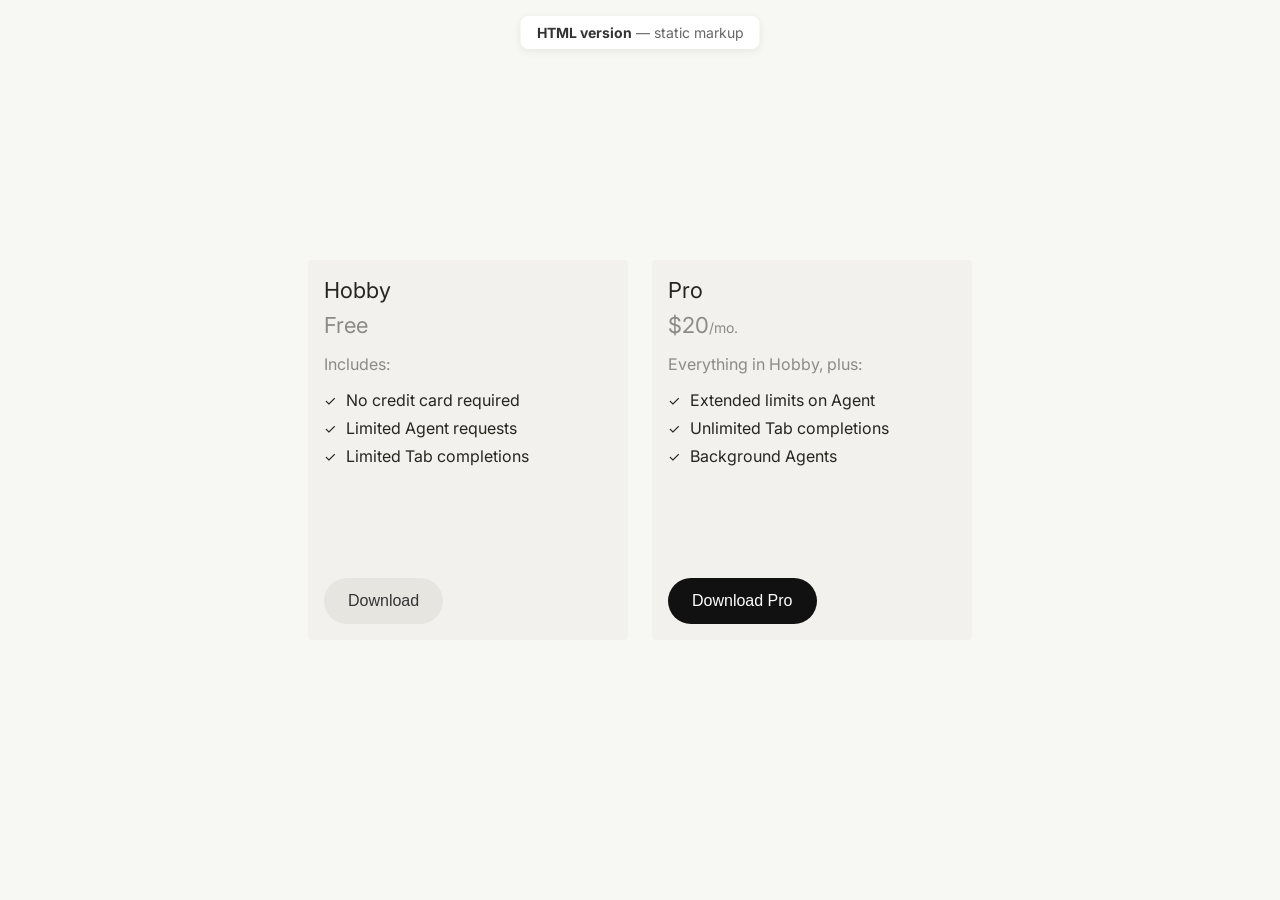
<file: index.html>
<!DOCTYPE html>
<html lang="en">
<head>
    <!-- Global page metadata and baseline typography -->
    <meta charset="UTF-8">
    <meta name="viewport" content="width=device-width, initial-scale=1.0">
    <title>Pricing Plans — HTML version</title>
    <!-- Load Inter from Google Fonts for consistent UI type -->
    <link rel="preconnect" href="https://fonts.googleapis.com">
    <link rel="preconnect" href="https://fonts.gstatic.com" crossorigin>
    <link href="https://fonts.googleapis.com/css2?family=Inter:wght@400;500;600;700&display=swap" rel="stylesheet">
    <!-- Attach shared layout and visual styles for the cards -->
    <link rel="stylesheet" href="styles.css">
</head>
<body>
    <!-- Fixed label identifying this static HTML version -->
    <p class="page-label"><strong>HTML version</strong> — static markup</p>
    <!-- Main wrapper holding the pricing cards side by side -->
    <div class="cards-container">
        <!-- Hobby plan card: free entry tier -->
        <div class="card">
            <div class="card-top">
                <h3 class="card-title">Hobby</h3>
                <p class="card-price">
                    <span class="card-price-amount">Free</span>
                </p>
                <div class="card-content">
                    <!-- Text label for the feature list in this plan -->
                    <p class="includes-text">Includes:</p>
                    <!-- Feature list specific to the Hobby plan -->
                    <ul class="features-list">
                        <li>
                            <span class="checkmark">✓</span>
                            No credit card required
                        </li>
                        <li>
                            <span class="checkmark">✓</span>
                            Limited Agent requests
                        </li>
                        <li>
                            <span class="checkmark">✓</span>
                            Limited Tab completions
                        </li>
                    </ul>
                </div>
            </div>
            <!-- Secondary-style action for trying the free tier -->
            <button class="download-button secondary">Download</button>
        </div>

        <!-- Pro plan card: paid tier -->
        <div class="card">
            <div class="card-top">
                <h3 class="card-title">Pro</h3>
                <p class="card-price">
                    <span class="card-price-amount">$20</span>
                    <span class="card-price-period">/mo.</span>
                </p>
                <div class="card-content">
                    <p class="includes-text">Everything in Hobby, plus:</p>
                    <ul class="features-list">
                        <li>
                            <span class="checkmark">✓</span>
                            Extended limits on Agent
                        </li>
                        <li>
                            <span class="checkmark">✓</span>
                            Unlimited Tab completions
                        </li>
                        <li>
                            <span class="checkmark">✓</span>
                            Background Agents
                        </li>
                    </ul>
                </div>
            </div>
            <!-- Primary-style action for the Pro tier -->
            <button class="download-button primary">Download Pro</button>
        </div>
    </div>
</body>
</html>
</file>
<file: styles.css>
* {
    margin: 0;
    padding: 0;
    box-sizing: border-box;
}

body {
    font-family: 'Inter', -apple-system, BlinkMacSystemFont, 'Segoe UI', Roboto, sans-serif;
    background-color: #f7f7f4;
    display: flex;
    justify-content: center;
    align-items: center;
    min-height: 100vh;
    padding: 20px;
}

.cards-container {
    display: flex;
    flex-direction: row;
    gap: 24px;
    flex-wrap: nowrap;
    justify-content: center;
    align-items: flex-start;
}

.card {
    display: flex;
    flex-direction: column;
    min-height: 380px;
    background-color: #f2f1ed;
    border-radius: 4px;
    padding: 16px;
    width: 320px;
    flex-shrink: 0;
}

.card-top {
    display: flex;
    flex-direction: column;
}

.card-title {
    font-size: 22px;
    line-height: 28px;
    font-weight: 400;
    color: #26251e;
    margin-bottom: 8px;
}

.card-price {
    font-size: 20px;
    color: rgba(38, 37, 30, 0.5);
    display: inline-flex;
    align-items: baseline;
}

.card-price-amount {
    font-size: 22px;
    font-weight: 400;
    color: rgba(38, 37, 30, 0.5);
}

.card-price-period {
    font-size: 14px;
    color: rgba(38, 37, 30, 0.5);
}

.card-content {
    margin-bottom: 32px;
}

.includes-text {
    font-size: 16px;
    color: rgba(38, 37, 30, 0.5);
    margin: 16px 0px;
}

.features-list {
    list-style: none;
    padding: 0;
}

.features-list li {
    display: flex;
    align-items: center;
    margin-bottom: 8px;
    font-size: 16px;
    color: #26251e;
}

.checkmark {
    color: #26251e;
    font-size: 14px;
    margin-right: 10px;
    font-weight: 400;
}

.download-button {
    margin-top: auto;
    width: fit-content;
    background-color: #e6e5e0;
    border: none;
    border-radius: 999px;
    padding: 14px 24px;
    font-size: 16px;
    font-weight: 500;
    color: #333;
    cursor: pointer;
    transition: background-color 0.2s ease;
}

.download-button:hover {
    background-color: #D8D6CE;
}

.download-button:active {
    background-color: #D8D6CE;
}

.download-button.primary {
    background-color: #111;
    color: #fff;
}

.download-button.primary:hover {
    background-color: #333;
}

.download-button.primary:active {
    background-color: #333;
}

.page-label {
    position: fixed;
    top: 16px;
    left: 50%;
    transform: translateX(-50%);
    font-size: 14px;
    color: #666;
    background: #fff;
    padding: 8px 16px;
    border-radius: 8px;
    box-shadow: 0 2px 8px rgba(0,0,0,0.08);
}

.page-label strong {
    color: #333;
}
</file>
